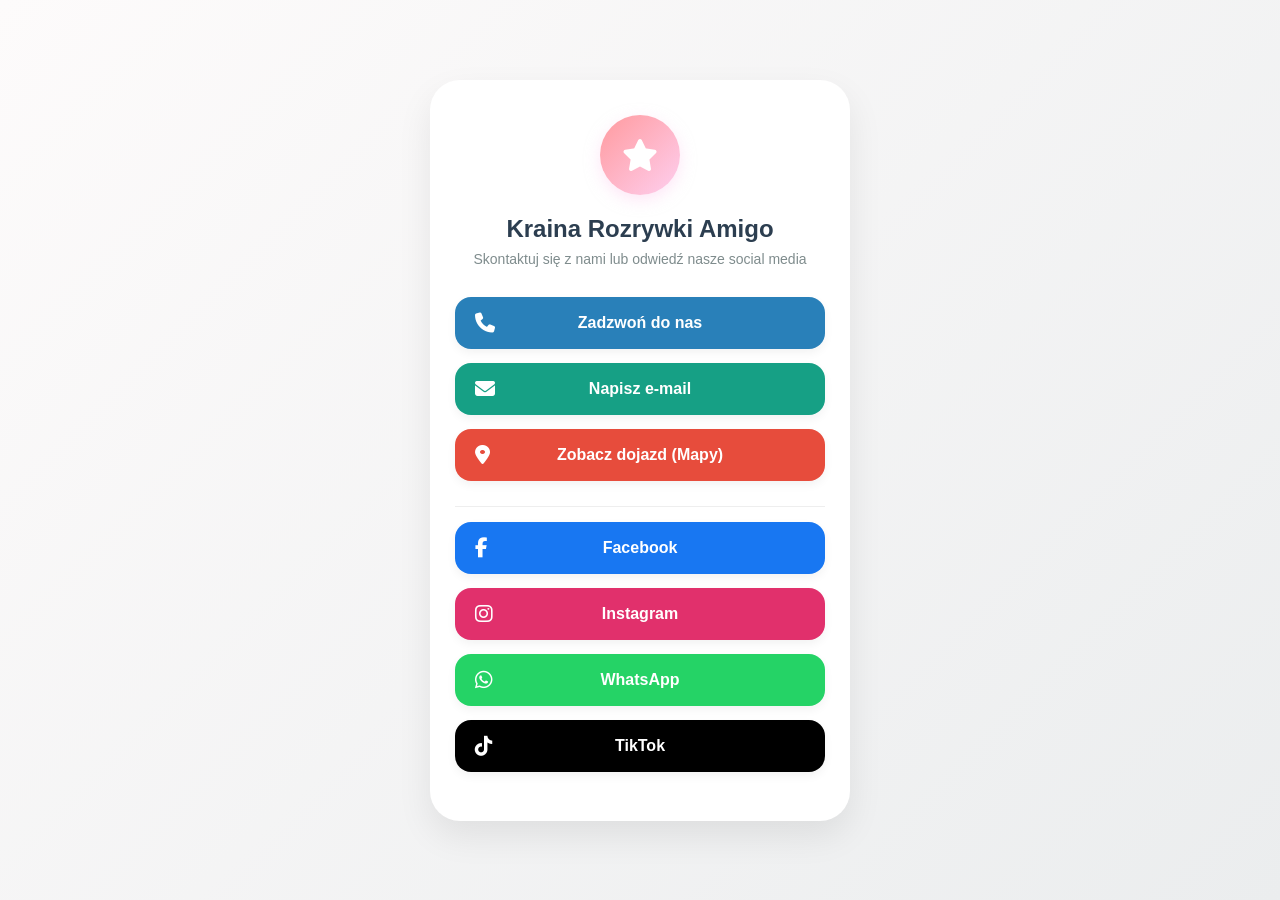
<file: flyer.html>
<!DOCTYPE html>
<html lang="pl">
<head>
    <meta charset="UTF-8">
    <meta name="viewport" content="width=device-width, initial-scale=1.0">
    <title>Kraina Rozrywki Amigo</title>
    <link rel="stylesheet" href="https://cdnjs.cloudflare.com/ajax/libs/font-awesome/6.4.0/css/all.min.css">
    <style>
        * { box-sizing: border-box; margin: 0; padding: 0; }
        body {
            font-family: 'Segoe UI', Tahoma, Geneva, Verdana, sans-serif;
            background: linear-gradient(135deg, #fdfbfb 0%, #ebedee 100%);
            display: flex; justify-content: center; align-items: center;
            min-height: 100vh; padding: 20px;
        }
        .container {
            background: white; padding: 35px 25px; border-radius: 30px;
            box-shadow: 0 15px 35px rgba(0,0,0,0.08); width: 100%; max-width: 420px; text-align: center;
        }
        .logo-area {
            width: 80px; height: 80px; background: linear-gradient(135deg, #ff9a9e 0%, #fecfef 100%);
            border-radius: 50%; margin: 0 auto 20px; display: flex; align-items: center; justify-content: center;
            color: white; font-size: 32px; box-shadow: 0 5px 15px rgba(254,207,239,0.5);
        }
        h1 { font-size: 24px; color: #2c3e50; margin-bottom: 8px; font-weight: 700; }
        .subtitle { font-size: 14px; color: #7f8c8d; margin-bottom: 30px; }
        
        /* Styl przycisków */
        .btn {
            display: flex; align-items: center; text-decoration: none; color: white; 
            padding: 16px 20px; margin-bottom: 14px; border-radius: 16px; font-weight: 600; font-size: 16px;
            transition: transform 0.2s, box-shadow 0.2s; box-shadow: 0 4px 10px rgba(0,0,0,0.05);
        }
        .btn:hover { transform: translateY(-2px); box-shadow: 0 6px 15px rgba(0,0,0,0.1); }
        .btn i { font-size: 20px; width: 30px; text-align: left; }
        .btn span { flex-grow: 1; text-align: center; margin-right: 30px; } /* Centrowanie tekstu mimo ikony */
        
        /* Specyficzne kolory dla sekcji kontaktowej */
        .btn-tel { background-color: #2980b9; }
        .btn-mail { background-color: #16a085; }
        .btn-maps { background-color: #e74c3c; }
    </style>
</head>
<body>
    <div class="container">
        <div class="logo-area"><i class="fas fa-star"></i></div>
        <h1>Kraina Rozrywki Amigo</h1>
        <p class="subtitle">Skontaktuj się z nami lub odwiedź nasze social media</p>

        <a href="tel:+48790709410" class="btn btn-tel">
            <i class="fas fa-phone"></i> <span>Zadzwoń do nas</span>
        </a>
        <a href="mailto:kontakt.amigo1@gmail.pl" class="btn btn-mail">
            <i class="fas fa-envelope"></i> <span>Napisz e-mail</span>
        </a>
        <a href="https://maps.app.goo.gl/Bmb78SRDMfY3UxxF6" class="btn btn-maps" target="_blank">
            <i class="fas fa-map-marker-alt"></i> <span>Zobacz dojazd (Mapy)</span>
        </a>

        <div style="margin: 25px 0 15px; height: 1px; background: #eee;"></div>

                <a href="https://www.facebook.com/KrainaRozrywkiAMIGO" class="btn" style="background-color: #1877F2;" target="_blank">
            <i class="fab fa-facebook-f"></i> <span>Facebook</span>
        </a>
        <a href="https://www.instagram.com/kraina_rozrywki_amigo/" class="btn" style="background-color: #E1306C;" target="_blank">
            <i class="fab fa-instagram"></i> <span>Instagram</span>
        </a>
        <a href="https://wa.me/48790709410" class="btn" style="background-color: #25D366;" target="_blank">
            <i class="fab fa-whatsapp"></i> <span>WhatsApp</span>
        </a>
        <a href="https://www.tiktok.com/@kraina.rozrywki.a" class="btn" style="background-color: #000000;" target="_blank">
            <i class="fab fa-tiktok"></i> <span>TikTok</span>
        </a>
    </div>
</body>
</html>
</file>
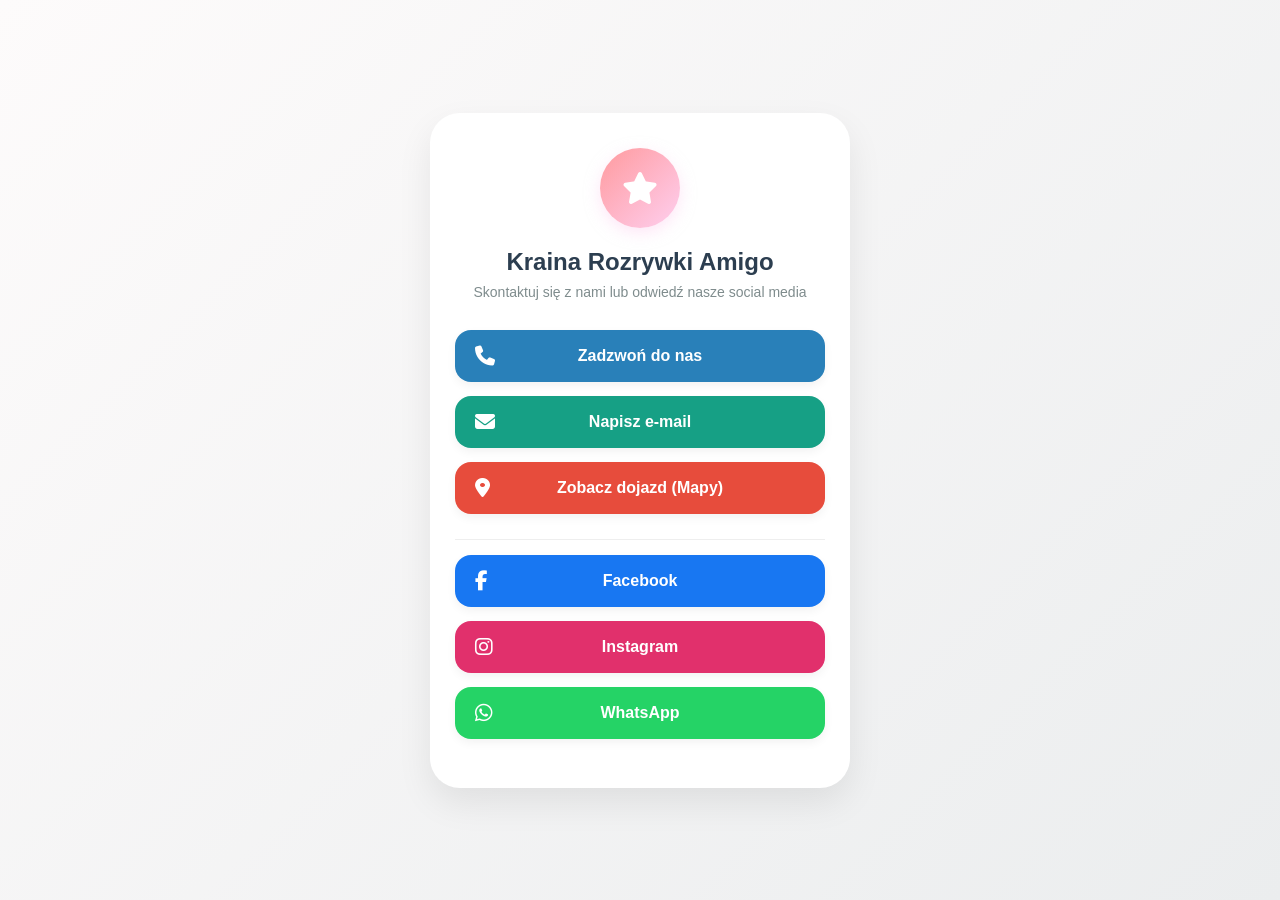
<file: media.html>
<!DOCTYPE html>
<html lang="pl">
<head>
    <meta charset="UTF-8">
    <meta name="viewport" content="width=device-width, initial-scale=1.0">
    <title>Kraina Rozrywki Amigo</title>
    <link rel="stylesheet" href="https://cdnjs.cloudflare.com/ajax/libs/font-awesome/6.4.0/css/all.min.css">
    <style>
        * { box-sizing: border-box; margin: 0; padding: 0; }
        body {
            font-family: 'Segoe UI', Tahoma, Geneva, Verdana, sans-serif;
            background: linear-gradient(135deg, #fdfbfb 0%, #ebedee 100%);
            display: flex; justify-content: center; align-items: center;
            min-height: 100vh; padding: 20px;
        }
        .container {
            background: white; padding: 35px 25px; border-radius: 30px;
            box-shadow: 0 15px 35px rgba(0,0,0,0.08); width: 100%; max-width: 420px; text-align: center;
        }
        .logo-area {
            width: 80px; height: 80px; background: linear-gradient(135deg, #ff9a9e 0%, #fecfef 100%);
            border-radius: 50%; margin: 0 auto 20px; display: flex; align-items: center; justify-content: center;
            color: white; font-size: 32px; box-shadow: 0 5px 15px rgba(254,207,239,0.5);
        }
        h1 { font-size: 24px; color: #2c3e50; margin-bottom: 8px; font-weight: 700; }
        .subtitle { font-size: 14px; color: #7f8c8d; margin-bottom: 30px; }
        
        /* Styl przycisków */
        .btn {
            display: flex; align-items: center; text-decoration: none; color: white; 
            padding: 16px 20px; margin-bottom: 14px; border-radius: 16px; font-weight: 600; font-size: 16px;
            transition: transform 0.2s, box-shadow 0.2s; box-shadow: 0 4px 10px rgba(0,0,0,0.05);
        }
        .btn:hover { transform: translateY(-2px); box-shadow: 0 6px 15px rgba(0,0,0,0.1); }
        .btn i { font-size: 20px; width: 30px; text-align: left; }
        .btn span { flex-grow: 1; text-align: center; margin-right: 30px; } /* Centrowanie tekstu mimo ikony */
        
        /* Specyficzne kolory dla sekcji kontaktowej */
        .btn-tel { background-color: #2980b9; }
        .btn-mail { background-color: #16a085; }
        .btn-maps { background-color: #e74c3c; }
    </style>
</head>
<body>
    <div class="container">
        <div class="logo-area"><i class="fas fa-star"></i></div>
        <h1>Kraina Rozrywki Amigo</h1>
        <p class="subtitle">Skontaktuj się z nami lub odwiedź nasze social media</p>

        <a href="tel:+48790709410" class="btn btn-tel">
            <i class="fas fa-phone"></i> <span>Zadzwoń do nas</span>
        </a>
        <a href="mailto:kontakt.amigo1@gmail.pl" class="btn btn-mail">
            <i class="fas fa-envelope"></i> <span>Napisz e-mail</span>
        </a>
        <a href="https://maps.app.goo.gl/Bmb78SRDMfY3UxxF6" class="btn btn-maps" target="_blank">
            <i class="fas fa-map-marker-alt"></i> <span>Zobacz dojazd (Mapy)</span>
        </a>

        <div style="margin: 25px 0 15px; height: 1px; background: #eee;"></div>

                <a href="https://www.facebook.com/KrainaRozrywkiAMIGO" class="btn" style="background-color: #1877F2;" target="_blank">
            <i class="fab fa-facebook-f"></i> <span>Facebook</span>
        </a>
        <a href="https://www.instagram.com/kraina_rozrywki_amigo/" class="btn" style="background-color: #E1306C;" target="_blank">
            <i class="fab fa-instagram"></i> <span>Instagram</span>
        </a>
        <a href="https://wa.me/48790709410" class="btn" style="background-color: #25D366;" target="_blank">
            <i class="fab fa-whatsapp"></i> <span>WhatsApp</span>
        </a>
    </div>
</body>
</html>
</file>
